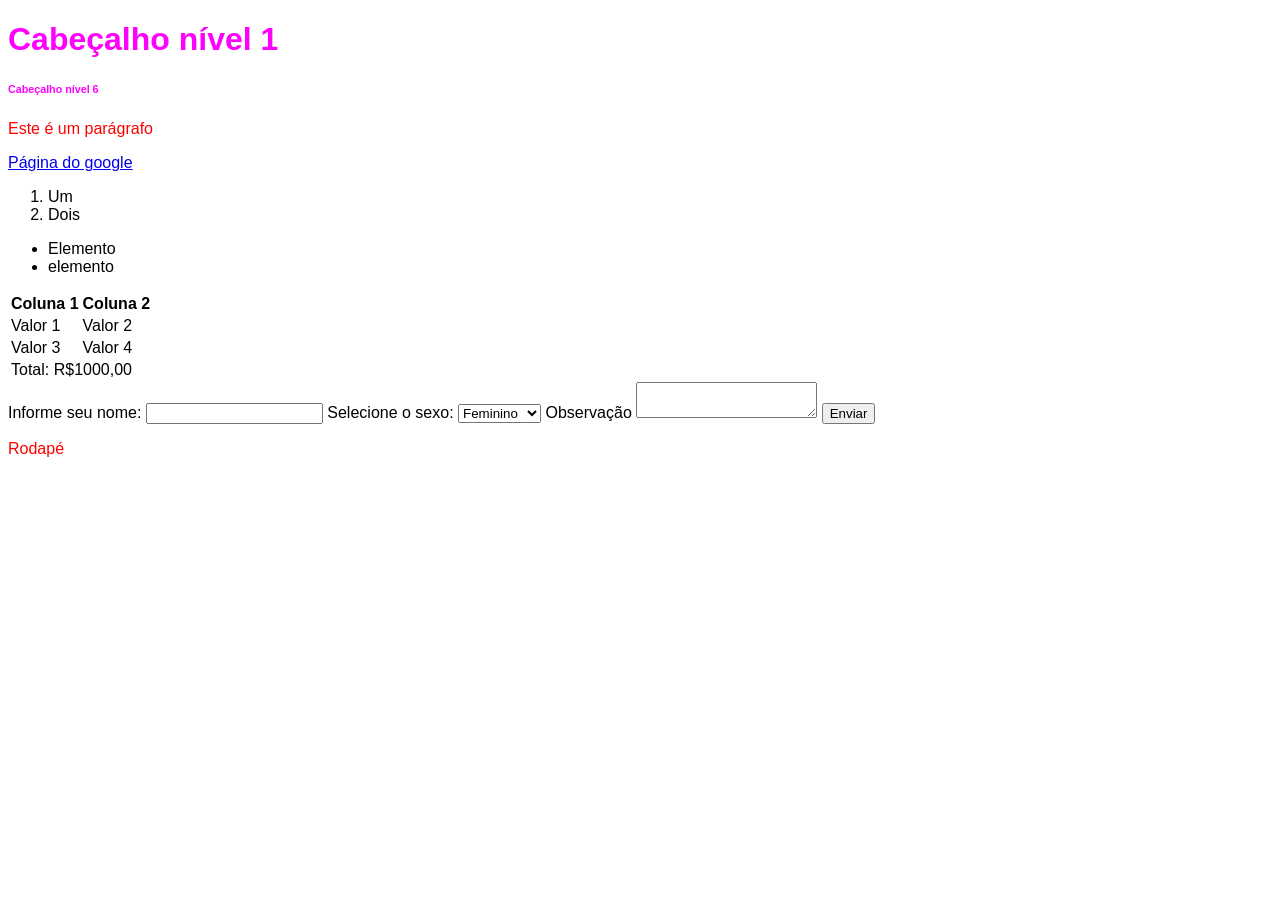
<file: index.html>
<!DOCTYPE html>
<html lang="pt-BR">
<head>
    <meta charset="UTF-8">
    <meta name="viewport" content="width=device-width, initial-scale=1.0">
    <title>Revisão HTML e CSS</title>
    <style>
        *{
            font-family: Arial, Helvetica, sans-serif;
        }
        p{
            color: red;
        }
        #nome{
            color: blue;
        }
        .titulos{
            color: magenta;
        }
    </style>
</head>
<body>
    <header>
        <nav></nav>
    </header>
    <main>
        <h1 class="titulos">Cabeçalho nível 1</h1>
        <h6 class="titulos">Cabeçalho nível 6</h6>
        <p>Este é um parágrafo</p>
        <a href="www.google.com" target="_blank">Página do google</a>
        <ol>
            <li>Um</li>
            <li>Dois</li>
        </ol>
        <ul>
            <li>Elemento</li>
            <li>elemento</li>
        </ul>
        <table>
            <thead>
                <tr>
                <th>Coluna 1</th>
                <th>Coluna 2</th>
                </tr>
            </thead>
            <tbody>
                <tr>
                    <td>Valor 1</td>
                    <td>Valor 2</td>
                </tr>
                <tr>
                    <td>Valor 3</td>
                    <td>Valor 4</td>
                </tr>
            </tbody>
            <tfoot>
                <tr>
                    <td colspan="2">Total: R$1000,00</td>
                </tr>
            </tfoot>
        </table>
        <form action="" method="">
            <label for="nome">Informe seu nome: </label>
            <input type="text" id="nome" name="nome">
            <label for="sexo">Selecione o sexo:</label>
            <select name="sexo" id="sexo">
                <option value="F">Feminino</option>
                <option value="M">Masculino</option>
            </select>
            <label for="obs">Observação</label>
            <textarea name="obs" id="obs"></textarea>
            <button type="submit">
                Enviar
            </button>
        </form>
    </main>
    <footer>
        <p>Rodapé</p>
    </footer>
</body>
</html>
</file>
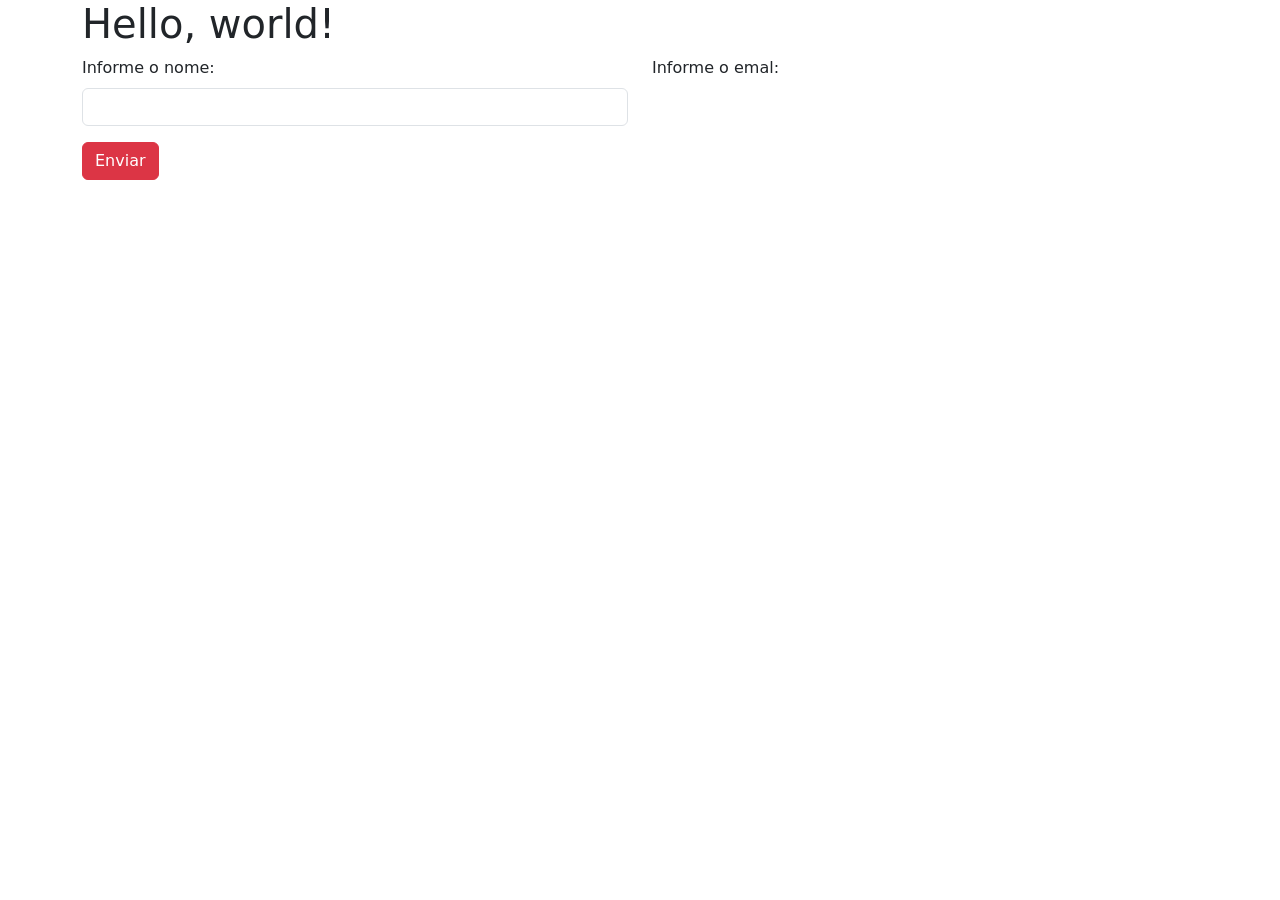
<file: bootstrap.html>
<!doctype html>
<html lang="pt-BR">
  <head>
    <meta charset="utf-8">
    <meta name="viewport" content="width=device-width, initial-scale=1">
    <title>Bootstrap</title>
    <link href="https://cdn.jsdelivr.net/npm/bootstrap@5.3.8/dist/css/bootstrap.min.css" rel="stylesheet" integrity="sha384-sRIl4kxILFvY47J16cr9ZwB07vP4J8+LH7qKQnuqkuIAvNWLzeN8tE5YBujZqJLB" crossorigin="anonymous">
  </head>
  <body>
    <main class="container">
        <h1>Hello, world!</h1>
        <div class="row">
            <div class="col-6">
                <label class="form-label">Informe o nome:</label>
                <input class="form-control">
            </div>
            <div class="col-6"><label>Informe o emal:</label></div>
        </div>
        <div class="row">
            <div class="col">
                <button class="btn btn-danger mt-3">Enviar</button>
            </div>
        </div>
    </main>
    <script src="https://cdn.jsdelivr.net/npm/bootstrap@5.3.8/dist/js/bootstrap.bundle.min.js" integrity="sha384-FKyoEForCGlyvwx9Hj09JcYn3nv7wiPVlz7YYwJrWVcXK/BmnVDxM+D2scQbITxI" crossorigin="anonymous"></script>
  </body>
</html>
</file>
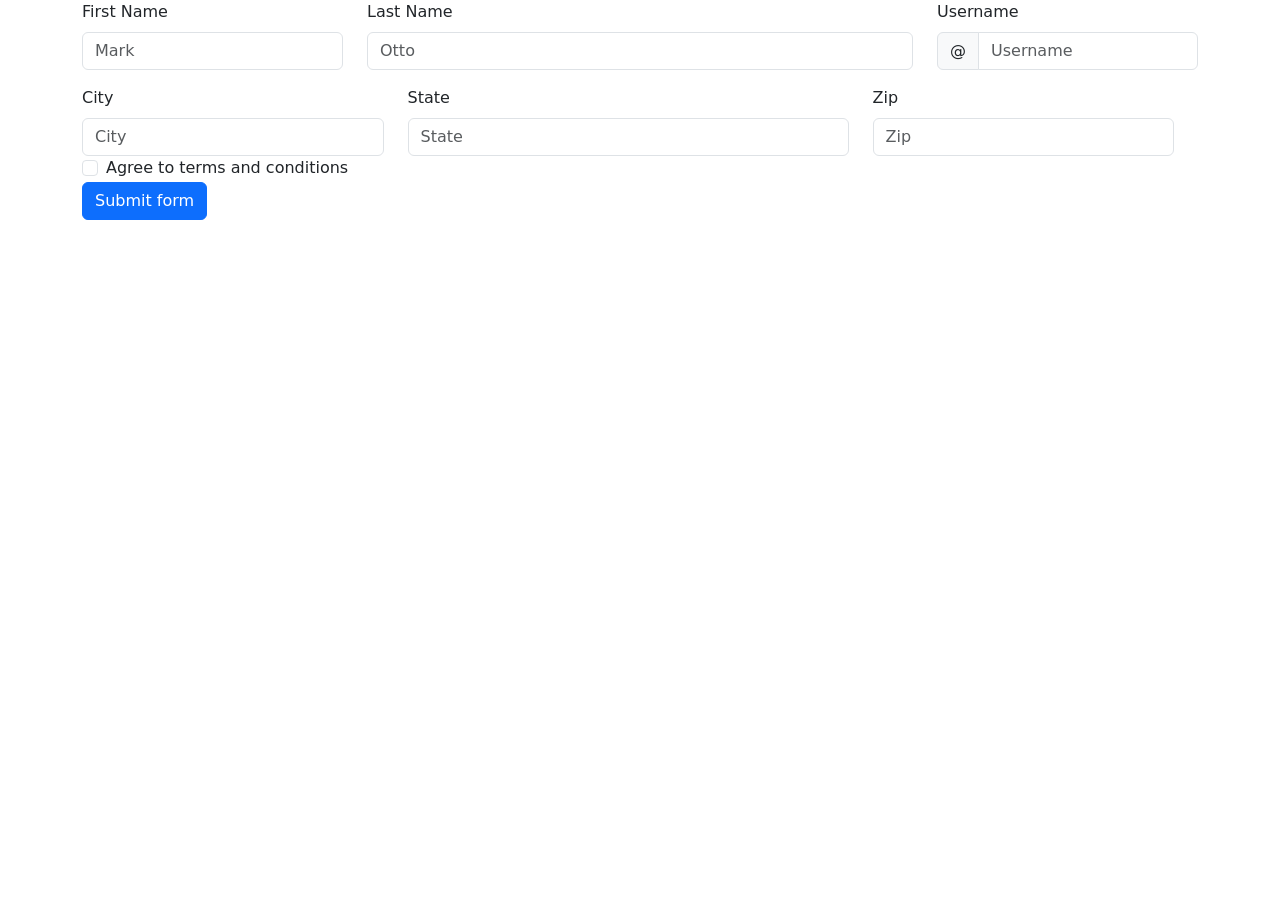
<file: exe01.html>
<!doctype html>
<html lang="en">

<head>
  <meta charset="utf-8">
  <meta name="viewport" content="width=device-width, initial-scale=1">
  <title>Bootstrap demo</title>
  <link href="https://cdn.jsdelivr.net/npm/bootstrap@5.3.8/dist/css/bootstrap.min.css" rel="stylesheet"
    integrity="sha384-sRIl4kxILFvY47J16cr9ZwB07vP4J8+LH7qKQnuqkuIAvNWLzeN8tE5YBujZqJLB" crossorigin="anonymous">
</head>

<body>
  <div class="container-md">
    <div class="row">
      <div class="col">
        <label for="FirstName" class="form-label">First Name</label>
        <input type="FirstName" class="form-control" id="FirstName" placeholder="Mark">
      </div>
      <div class="col-6">
        <label for="LastName" class="form-label">Last Name</label>
        <input type="LastName" class="form-control" id="LastName" placeholder="Otto">
      </div>
      <div class="col">
        <label for="Username" class="form-label">Username</label>
        <div class="input-group mb-3">
          <span class="input-group-text" id="basic-addon1">@</span>
          <input type="text" class="form-control" placeholder="Username" aria-label="Username"
            aria-describedby="basic-addon1">
        </div>
      </div>
      <div class="row">
        <div class="col">
          <label for="City" class="form-label">City</label>
          <input type="City" class="form-control" id="City" placeholder="City">
        </div>
        <div class="col-5">
          <label for="State" class="form-label">State</label>
          <input type="State" class="form-control" id="State" placeholder="State">
        </div>
        <div class="col">
          <label for="Zip" class="form-label">Zip</label>
          <input type="Zip" class="form-control" id="Zip" placeholder="Zip">
        </div>
      </div>
    </div>

    <div class="form-check">
      <input class="form-check-input" type="checkbox" value="" id="checkDefault">
      <label class="form-check-label" for="checkDefault">Agree to terms and conditions</label>
    </div>
    <button type="button" class="btn btn-primary">Submit form</button>
  </div>
    <script src="https://cdn.jsdelivr.net/npm/bootstrap@5.3.8/dist/js/bootstrap.bundle.min.js"
      integrity="sha384-FKyoEForCGlyvwx9Hj09JcYn3nv7wiPVlz7YYwJrWVcXK/BmnVDxM+D2scQbITxI"
      crossorigin="anonymous"></script>
</body>

</html>
</file>
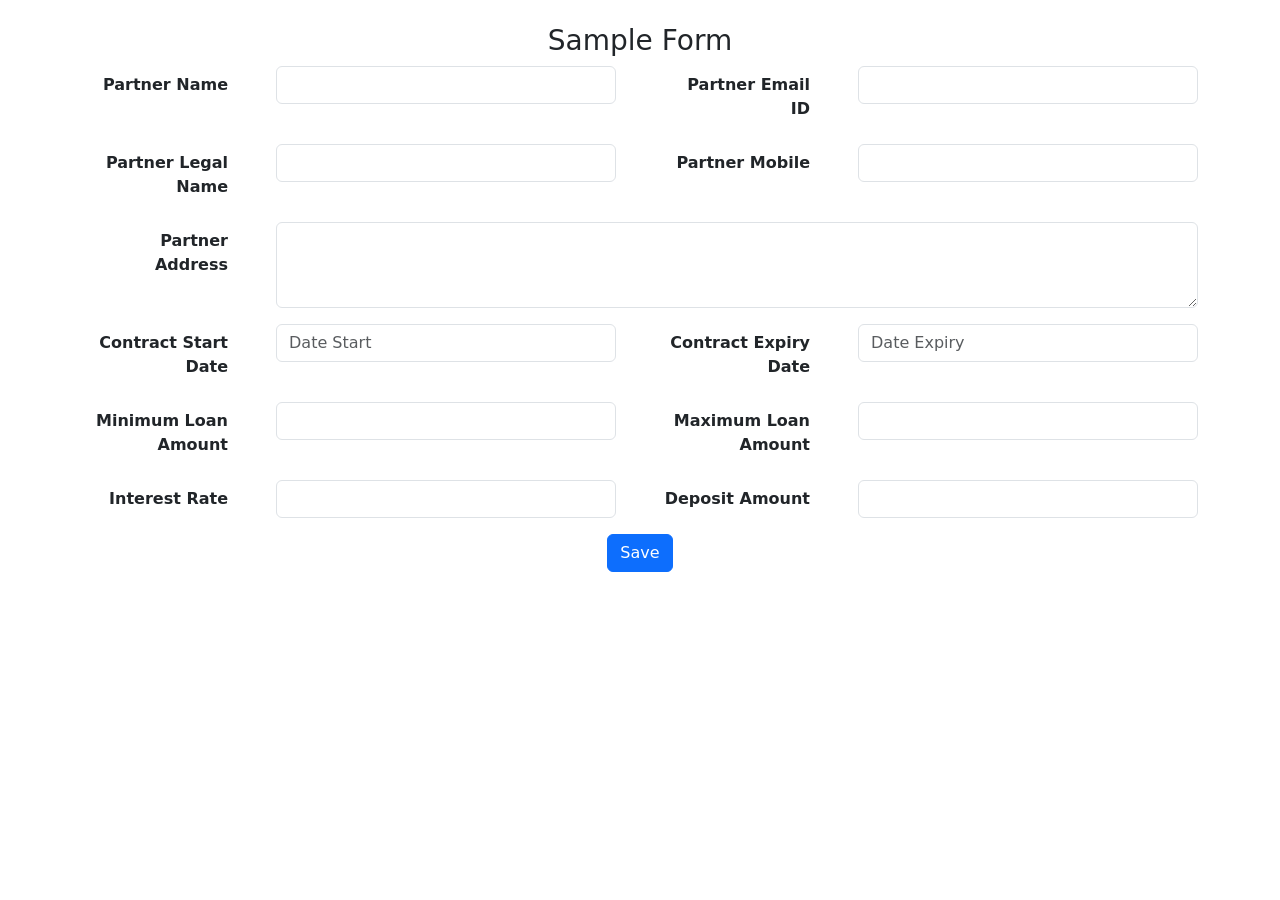
<file: formulario 3.html>
<!doctype html>
<html lang="en">

<head>
    <meta charset="utf-8">
    <meta name="viewport" content="width=device-width, initial-scale=1">
    <title>Formulario 3</title>
    <link href="https://cdn.jsdelivr.net/npm/bootstrap@5.3.8/dist/css/bootstrap.min.css" rel="stylesheet"
        integrity="sha384-sRIl4kxILFvY47J16cr9ZwB07vP4J8+LH7qKQnuqkuIAvNWLzeN8tE5YBujZqJLB" crossorigin="anonymous">
</head>

<body>
    <div class="container-md mt-4">
        <h3 class="text-center">Sample Form</h3>
        <div class="row g-5 mb-3">
            <div class="col-2 text-end">
                <label for="PartnerName" class="col-form-label fw-bold">Partner Name</label>
            </div>
            <div class="col-4">
                <input type="text" class="form-control" id="PartnerName">
            </div>
            <div class="col-2 text-end">
                <label for="PartnerEmail" class="col-form-label fw-bold">Partner Email ID</label>
            </div>
            <div class="col-4">
                <input type="email" class="form-control" id="PartnerEmail">
            </div>
        </div>
        <div class="row g-5 mb-3">
            <div class="col-2 text-end">
                <label for="PartnerLegalName" class="col-form-label fw-bold">Partner Legal Name</label>
            </div>
            <div class="col-4">
                <input type="text" class="form-control" id="PartnerLegalName">
            </div>
            <div class="col-2 text-end">
                <label for="PartnerMobile" class="col-form-label fw-bold">Partner Mobile</label>
            </div>
            <div class="col-4">
                <input type="text" class="form-control" id="PartnerMobile">
            </div>
        </div>
        <div class="row g-5 mb-3">
            <div class="col-2 text-end">
                <label for="PartnerAddress" class="col-form-label fw-bold">Partner Address</label>
            </div>
            <div class="col">
                <textarea class="form-control" id="PartnerAddressFormControlTextarea1" rows="3"></textarea>
            </div>
        </div>
        <div class="row g-5 mb-3">
            <div class="col-2 text-end">
                <label for="ContractStartDate" class="col-form-label fw-bold">ㅤㅤContract Start Date</label>
            </div>
            <div class="col-4">
                <input type="text" class="form-control" id="ContractStartDate" placeholder="Date Start">
            </div>
            <div class="col-2 text-end">
                <label for="ContractExpiryDate" class="col-form-label fw-bold">Contract Expiry Date</label>
            </div>
            <div class="col-4">
                <input type="text" class="form-control" id="ContractExpiryDate" placeholder="Date Expiry">
            </div>
        </div>
        <div class="row g-5 mb-3">
            <div class="col-2 text-end">
                <label for="MinimumLoanamount" class="col-form-label fw-bold">Minimum Loan Amount</label>
            </div>
            <div class="col-4">
                <input type="text" class="form-control" id="MinimumLoanAmount">
            </div>
            <div class="col-2 text-end">
                <label for="MaximumLoanamounte" class="col-form-label fw-bold">Maximum Loan Amount</label>
            </div>
            <div class="col-4">
                <input type="text" class="form-control" id="MaximumLoanamounte">
            </div>
        </div>
        <div class="row g-5 mb-3">
            <div class="col-2 text-end">
                <label for="InterestRate" class="col-form-label fw-bold">Interest Rate</label>
            </div>
            <div class="col-4">
                <input type="text" class="form-control" id="InterestRate">
            </div>
            <div class="col-2 text-end">
                <label for="DepositAmount" class="col-form-label fw-bold">Deposit Amount</label>
            </div>
            <div class="col-4">
                <input type="text" class="form-control" id="DepositAmount">
            </div>
        </div>
        <div class="text-center">
            <button type="button" class="btn btn-primary">Save</button>
        </div>
    </div>
    <script src="https://cdn.jsdelivr.net/npm/bootstrap@5.3.8/dist/js/bootstrap.bundle.min.js"
        integrity="sha384-FKyoEForCGlyvwx9Hj09JcYn3nv7wiPVlz7YYwJrWVcXK/BmnVDxM+D2scQbITxI"
        crossorigin="anonymous"></script>
</body>

</html>
</file>
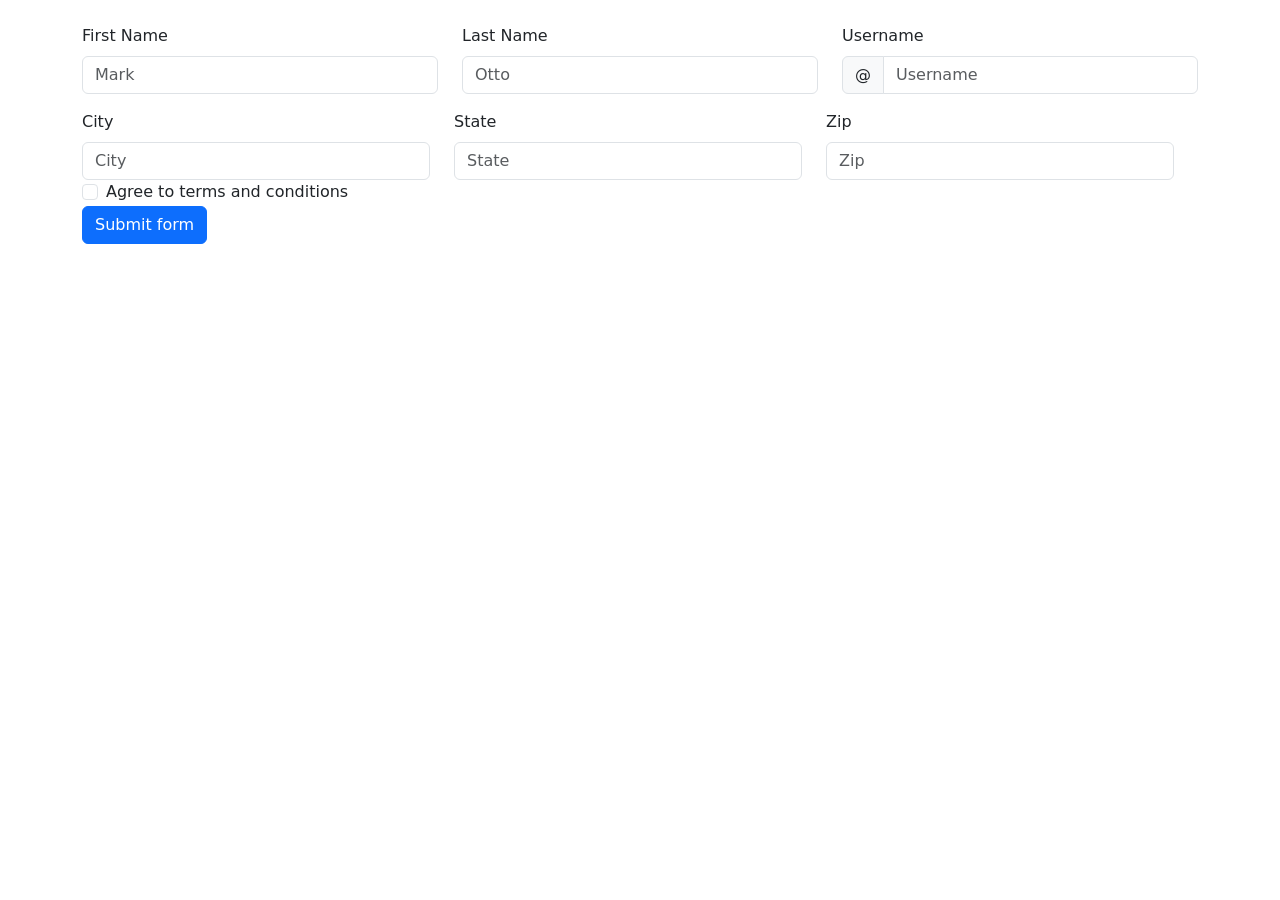
<file: formulario1.html>
<!doctype html>
<html lang="en">

<head>
  <meta charset="utf-8">
  <meta name="viewport" content="width=device-width, initial-scale=1">
  <title>fromulario 1</title>
  <link href="https://cdn.jsdelivr.net/npm/bootstrap@5.3.8/dist/css/bootstrap.min.css" rel="stylesheet"
    integrity="sha384-sRIl4kxILFvY47J16cr9ZwB07vP4J8+LH7qKQnuqkuIAvNWLzeN8tE5YBujZqJLB" crossorigin="anonymous">
</head>

<body>
  <div class="container-md mt-4">
    <div class="row">
      <div class="col">
        <label for="FirstName" class="form-label">First Name</label>
        <input type="text" class="form-control" id="FirstName" placeholder="Mark">
      </div>
      <div class="col">
        <label for="LastName" class="form-label">Last Name</label>
        <input type="text" class="form-control" id="LastName" placeholder="Otto">
      </div>
      <div class="col">
        <label for="Username" class="form-label">Username</label>
        <div class="input-group mb-3">
          <span class="input-group-text" id="basic-addon1">@</span>
          <input type="text" class="form-control" placeholder="Username" aria-label="Username"
            aria-describedby="basic-addon1">
        </div>
      </div>
      <div class="row">
        <div class="col">
          <label for="City" class="form-label">City</label>
          <input type="text" class="form-control" id="City" placeholder="City">
        </div>
        <div class="col">
          <label for="State" class="form-label">State</label>
          <input type="text" class="form-control" id="State" placeholder="State">
        </div>
        <div class="col">
          <label for="Zip" class="form-label">Zip</label>
          <input type="text" class="form-control" id="Zip" placeholder="Zip">
        </div>
      </div>
    </div>

    <div class="form-check">
      <input class="form-check-input" type="checkbox" value="" id="checkDefault">
      <label class="form-check-label" for="checkDefault">Agree to terms and conditions</label>
    </div>
    <button type="button" class="btn btn-primary">Submit form</button>
  </div>
  <script src="https://cdn.jsdelivr.net/npm/bootstrap@5.3.8/dist/js/bootstrap.bundle.min.js"
    integrity="sha384-FKyoEForCGlyvwx9Hj09JcYn3nv7wiPVlz7YYwJrWVcXK/BmnVDxM+D2scQbITxI"
    crossorigin="anonymous"></script>
</body>

</html>
</file>
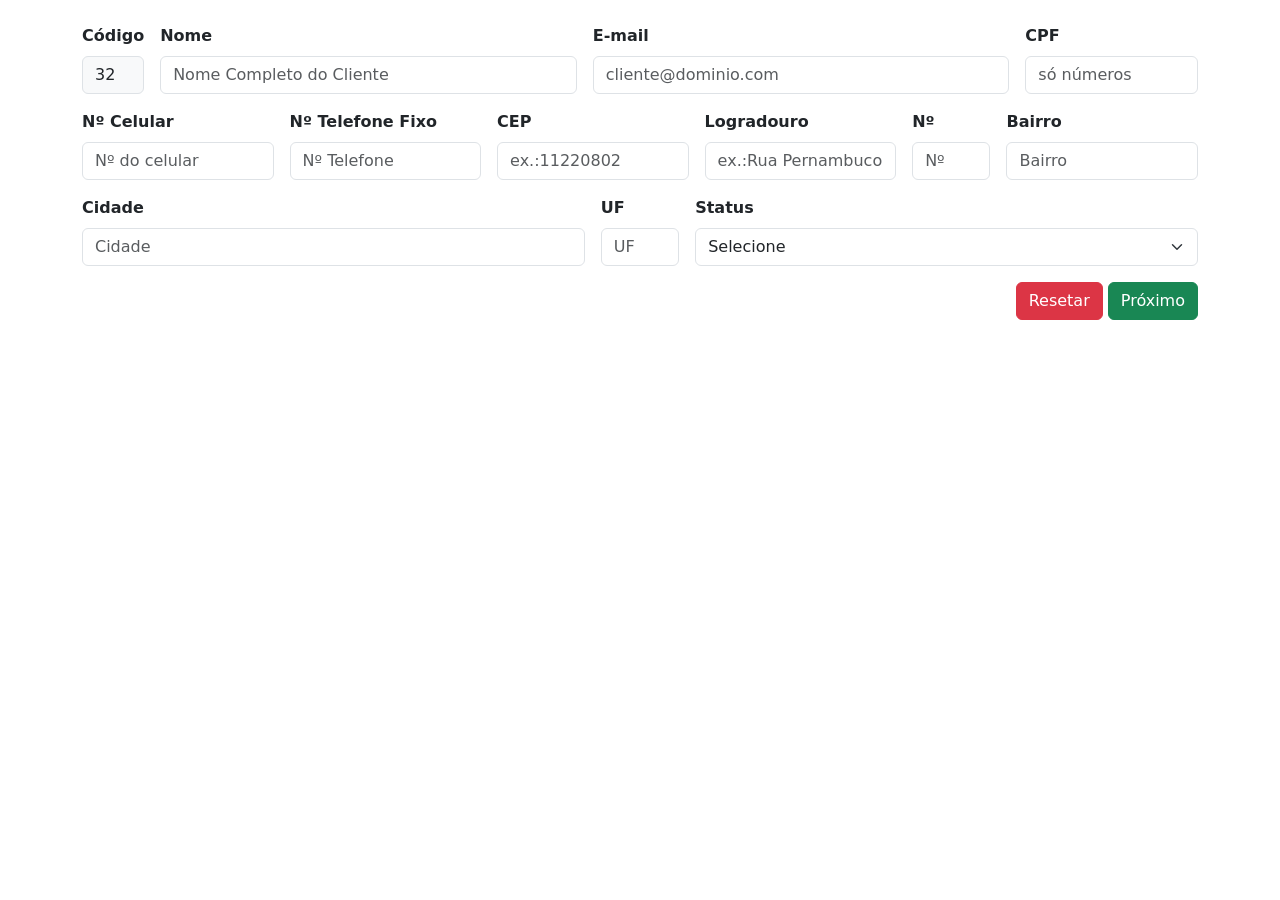
<file: formulario2.html>
<!doctype html>
<html lang="pt-BR">

<head>
    <meta charset="utf-8">
    <meta name="viewport" content="width=device-width, initial-scale=1">
    <title>Formulario 2</title>
    <link href="https://cdn.jsdelivr.net/npm/bootstrap@5.3.8/dist/css/bootstrap.min.css" rel="stylesheet"
        integrity="sha384-sRIl4kxILFvY47J16cr9ZwB07vP4J8+LH7qKQnuqkuIAvNWLzeN8tE5YBujZqJLB" crossorigin="anonymous">
</head>

<body>
<div class="container-md mt-4">
        <div class="row g-3 mb-3">
            <div class="col-md-auto">
                <label for="Codigo" class="form-label fw-bold">Código</label>
                <span class="input-group-text">32</span>
            </div>
            <div class="col">
                <label for="Nome" class="form-label fw-bold">Nome</label>
                <input type="text" class="form-control" id="Nome" placeholder="Nome Completo do Cliente">
            </div>
            <div class="col">
                <label for="Email" class="form-label fw-bold">E-mail</label>
                <input type="email" class="form-control" id="Email" placeholder="cliente@dominio.com">
            </div>
            <div class="col-md-2">
                <label for="CPF" class="form-label fw-bold">CPF</label>
                <input type="text" class="form-control" id="CPF" placeholder="só números">
            </div>
        </div>

        <div class="row g-3 mb-3">
            <div class="col">
                <label for="NCelular" class="form-label fw-bold">Nº Celular</label>
                <input type="text" class="form-control" id="NCelular" placeholder="Nº do celular">
            </div>
            <div class="col">
                <label for="NTelefone" class="form-label fw-bold">Nº Telefone Fixo</label>
                <input type="text" class="form-control" id="NTelefone" placeholder="Nº Telefone">
            </div>
            <div class="col">
                <label for="CEP" class="form-label fw-bold">CEP</label>
                <input type="text" class="form-control" id="CEP" placeholder="ex.:11220802">
            </div>
            <div class="col">
                <label for="Logradouro" class="form-label fw-bold">Logradouro</label>
                <input type="text" class="form-control" id="Logradouro" placeholder="ex.:Rua Pernambuco">
            </div>
            <div class="col-md-1">
                <label for="NCasa" class="form-label fw-bold">Nº</label>
                <input type="text" class="form-control" id="NCasa" placeholder="Nº">
            </div>
            <div class="col">
                <label for="Bairro" class="form-label fw-bold">Bairro</label>
                <input type="text" class="form-control" id="Bairro" placeholder="Bairro">
            </div>
        </div>

        <div class="row g-3 mb-3">
            <div class="col">
                <label for="Cidade" class="form-label fw-bold">Cidade</label>
                <input type="text" class="form-control" id="Cidade" placeholder="Cidade">
            </div>
            <div class="col-md-1">
                <label for="Estado" class="form-label fw-bold">UF</label>
                <input type="text" class="form-control" id="Estado" placeholder="UF">
            </div>
            <div class="col">
                <label class="form-label fw-bold"> Status</label>
                <select class="form-select" aria-label="Large select example">
                    <option selected>Selecione</option>
                    <option value="1">Ativo</option>
                    <option value="2">Desativado</option>
                </select>
            </div>
        </div>
        <div class="text-end">
            <button type="button" class="btn btn-danger">Resetar</button>
            <button type="button" class="btn btn-success">Próximo</button>
        </div>
    </div>

    <script src="https://cdn.jsdelivr.net/npm/bootstrap@5.3.8/dist/js/bootstrap.bundle.min.js"
        integrity="sha384-FKyoEForCGlyvwx9Hj09JcYn3nv7wiPVlz7YYwJrWVcXK/BmnVDxM+D2scQbITxI"
        crossorigin="anonymous"></script>
</body>

</html>
</file>
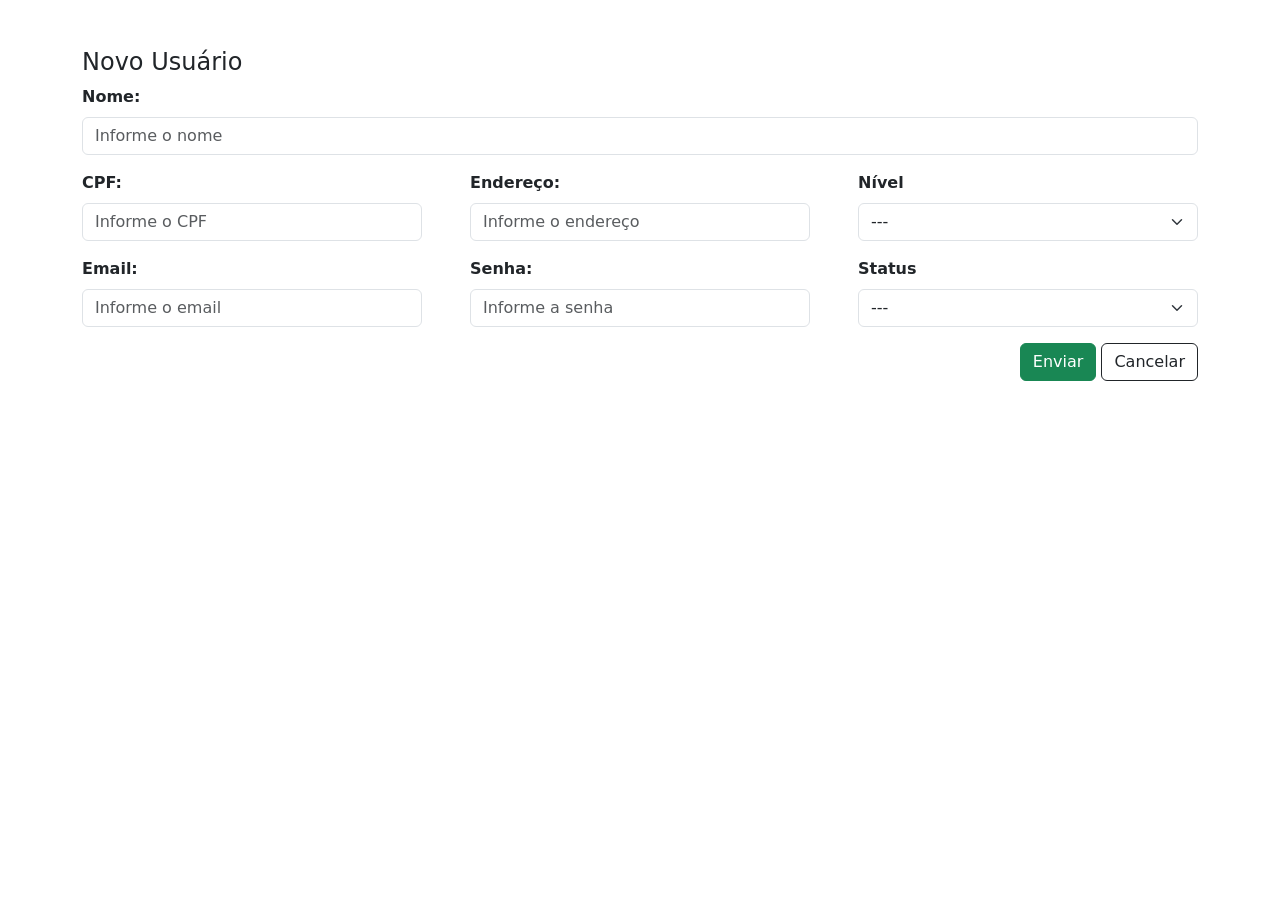
<file: formulario4.html>
<!doctype html>
<html lang="pt-BR">

<head>
    <meta charset="utf-8">
    <meta name="viewport" content="width=device-width, initial-scale=1">
    <title>Formulário 4</title>
    <link href="https://cdn.jsdelivr.net/npm/bootstrap@5.3.8/dist/css/bootstrap.min.css" rel="stylesheet"
        integrity="sha384-sRIl4kxILFvY47J16cr9ZwB07vP4J8+LH7qKQnuqkuIAvNWLzeN8tE5YBujZqJLB" crossorigin="anonymous">
</head>

<body>
    <div class="container-sm mt-5">
        <h4>Novo Usuário</h4>
        <div class="row g-5 mb-3">
            <div class="col">
                <label for="Nome" class="form-label fw-bold">Nome:</label>
                <input type="text" class="form-control" id="Nome" placeholder="Informe o nome">
            </div>
        </div>
        <div class="row g-5 mb-3">
            <div class="col">
                <label for="CPF" class="form-label fw-bold">CPF:</label>
                <input type="text" class="form-control" id="CPF" placeholder="Informe o CPF">
            </div>
            <div class="col">
                <label for="endereco" class="form-label fw-bold">Endereço:</label>
                <input type="text" class="form-control" id="endereco" placeholder="Informe o endereço">
            </div>
            <div class="col">
                <label for="status" class="form-label fw-bold">Nível</label>
                <select class="form-select" aria-label="Large select example">
                    <option selected>---</option>
                    <option value="1">Júnior</option>
                    <option value="2">Pleno</option>
                    <option value="3">Senior</option>
                </select>
            </div>
        </div>
        <div class="row g-5 mb-3">
            <div class="col">
                <label for="email" class="form-label fw-bold">Email:</label>
                <input type="email" class="form-control" id="email" placeholder="Informe o email">
            </div>
            <div class="col">
                <label for="senha" class="form-label fw-bold">Senha:</label>
                <input type="password" class="form-control" id="senha" placeholder="Informe a senha">
            </div>
            <div class="col">
                <label for="status" class="form-label fw-bold">Status</label>
                <select class="form-select" aria-label="Large select example">
                    <option selected>---</option>
                    <option value="1">Ativo</option>
                    <option value="2">Desligado</option>
                </select>
            </div>
        </div>
        <div class="text-end">
            <button type="button" class="btn btn-success">Enviar</button>
            <button type="button" class="btn btn-outline-dark">Cancelar</button>
        </div>
    </div>
    <script src="https://cdn.jsdelivr.net/npm/bootstrap@5.3.8/dist/js/bootstrap.bundle.min.js"
        integrity="sha384-FKyoEForCGlyvwx9Hj09JcYn3nv7wiPVlz7YYwJrWVcXK/BmnVDxM+D2scQbITxI"
        crossorigin="anonymous"></script>
</body>

</html>
</file>
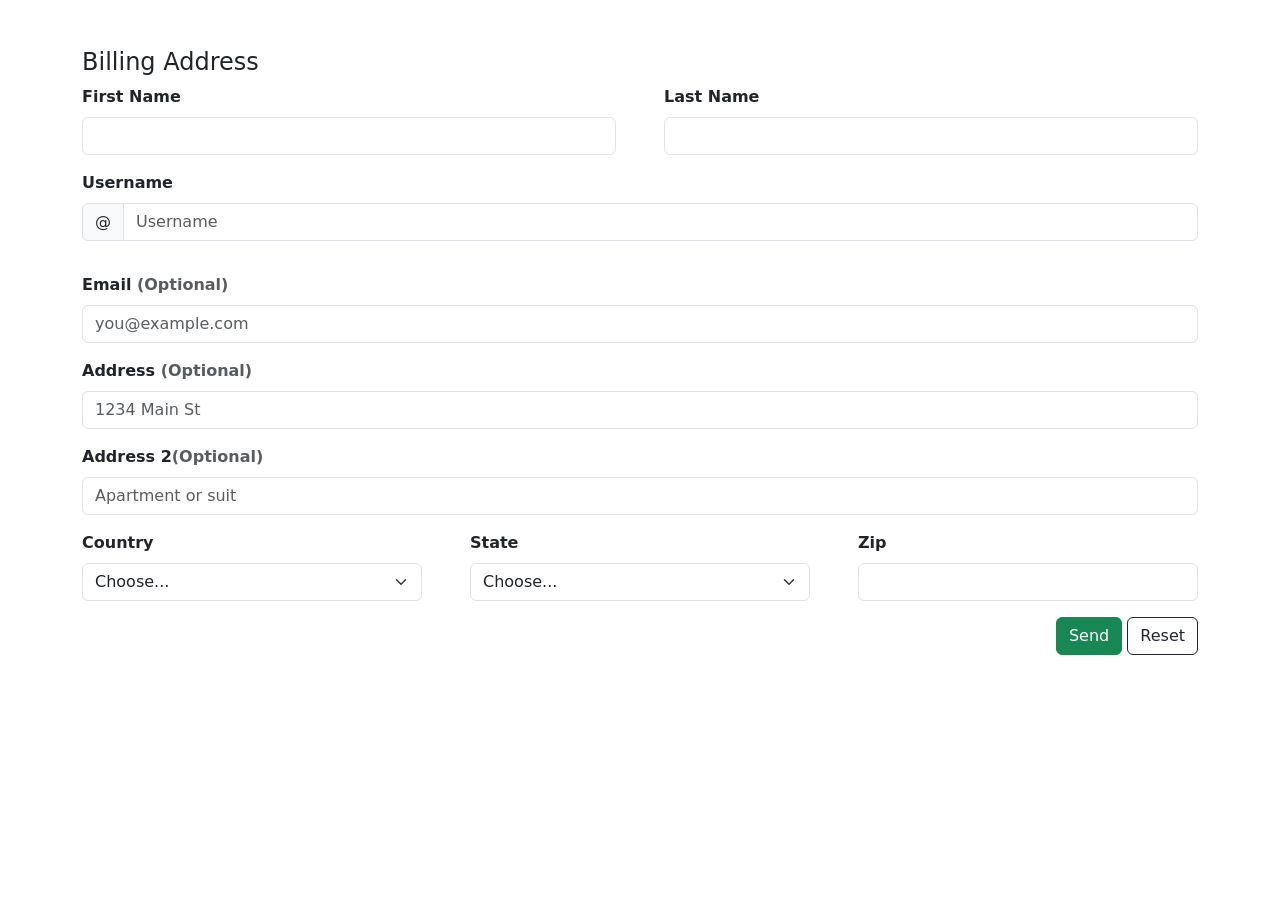
<file: formulario5.html>
<!doctype html>
<html lang="pt-br">

<head>
    <meta charset="utf-8">
    <meta name="viewport" content="width=device-width, initial-scale=1">
    <title>Bootstrap demo</title>
    <link href="https://cdn.jsdelivr.net/npm/bootstrap@5.3.8/dist/css/bootstrap.min.css" rel="stylesheet"
        integrity="sha384-sRIl4kxILFvY47J16cr9ZwB07vP4J8+LH7qKQnuqkuIAvNWLzeN8tE5YBujZqJLB" crossorigin="anonymous">
</head>

<body>
    <div class="container-sm mt-5">
        <h4>Billing Address</h4>
        <div class="row g-5 mb-3">
            <div class="col">
                <label for="FirstName" class="form-label fw-bold">First Name</label>
                <input type="text" class="form-control" id="FirstName">
            </div>
            <div class="col">
                <label for="LastName" class="form-label fw-bold">Last Name</label>
                <input type="text" class="form-control" id="LastName">
            </div>
        </div>
        <div class="row g-5 mb-3">
            <div class="col">
                <label for="Username" class="form-label fw-bold">Username</label>
                <div class="input-group mb-3">
                    <span class="input-group-text" id="basic-addon1">@</span>
                    <input type="text" class="form-control" placeholder="Username" aria-label="Username"
                        aria-describedby="basic-addon1">
                </div>
            </div>
        </div>
        <div class="row g-5 mb-3">
            <div class="col">
                <label for="email" class="form-label fw-bold">Email <a
                        class="text-body-secondary text-decoration-none">(Optional)</a></label>
                <input type="email" class="form-control" id="email" placeholder="you@example.com">
            </div>
        </div>
        <div class="row g-5 mb-3">
            <div class="col">
                <label for="address" class="form-label fw-bold">Address <a
                        class="text-body-secondary text-decoration-none">(Optional)</a></label>
                <input type="text" class="form-control" id="address" placeholder="1234 Main St">
            </div>
        </div>
        <div class="row g-5 mb-3">
            <div class="col">
                <label for="address2" class="form-label fw-bold">Address 2<a
                        class="text-body-secondary text-decoration-none">(Optional)</a></label>
                <input type="text" class="form-control" id="address2" placeholder="Apartment or suit">
            </div>
        </div>
        <div class="row g-5 mb-3">
            <div class="col">
                <label for="country" class="form-label fw-bold">Country</label>
                <select class="form-select" aria-label="Default select example">
                    <option selected>Choose...</option>
                    <option value="1">Canada</option>
                    <option value="2">Brazil</option>
                    <option value="3">EUA</option>
                </select>
            </div>
            <div class="col">
                <label for="state" class="form-label fw-bold">State</label>
                <select class="form-select" aria-label="Default select example">
                    <option selected>Choose...</option>
                    <option value="1">Canada</option>
                    <option value="2">Brazil</option>
                    <option value="3">EUA</option>
                </select>
            </div>
            <div class="col">
                <label for="zip" class="form-label fw-bold">Zip</label>
                <input type="text" class="form-control" id="zip">
            </div>
        </div>
        <div class="text-end">
            <button type="button" class="btn btn-success">Send</button>
            <button type="button" class="btn btn-outline-dark">Reset</button>
        </div>
    </div>
    <script src="https://cdn.jsdelivr.net/npm/bootstrap@5.3.8/dist/js/bootstrap.bundle.min.js"
        integrity="sha384-FKyoEForCGlyvwx9Hj09JcYn3nv7wiPVlz7YYwJrWVcXK/BmnVDxM+D2scQbITxI"
        crossorigin="anonymous"></script>
</body>

</html>
</file>
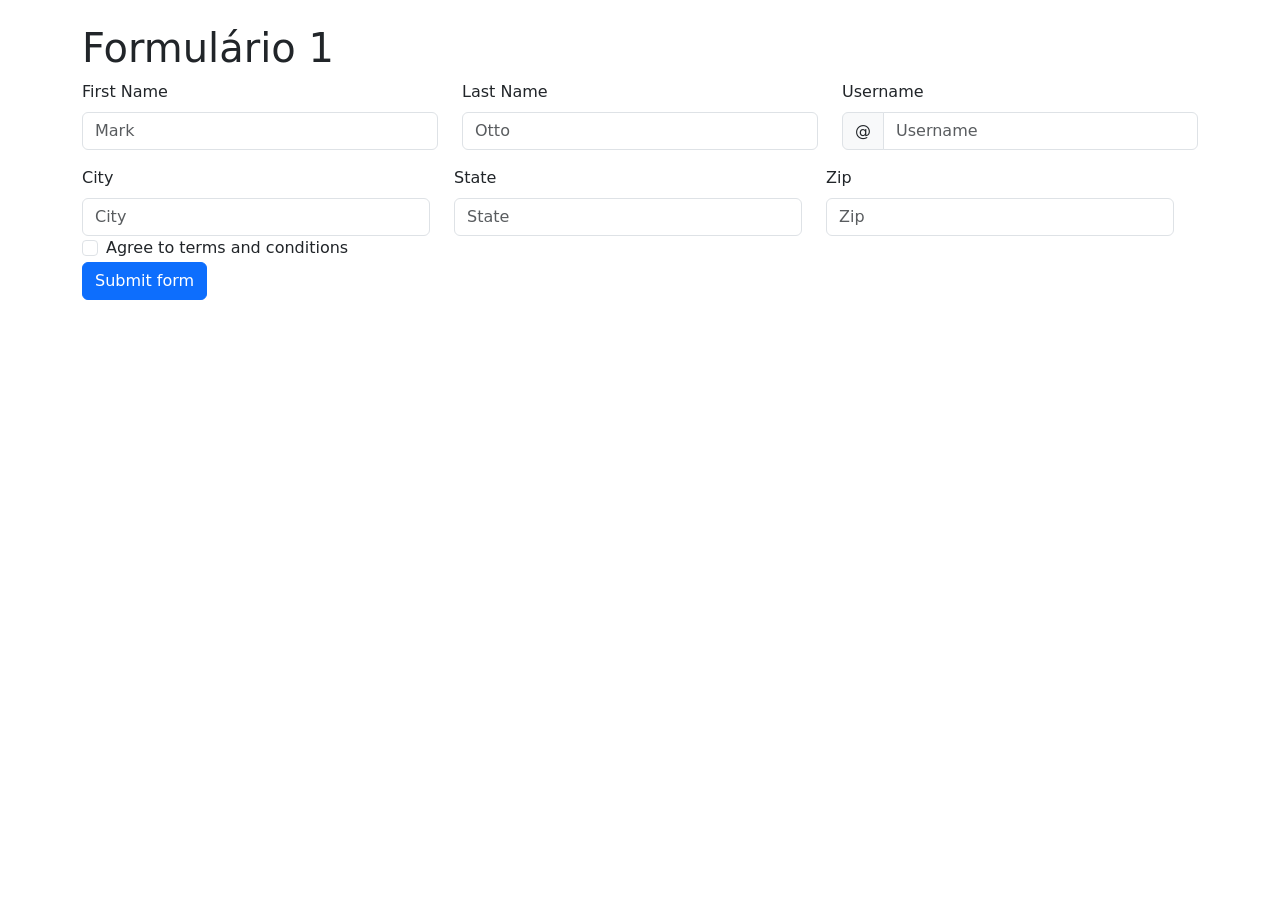
<file: Formularios(Lista 1)/formulario1.html>
<!doctype html>
<html lang="en">

<head>
  <meta charset="utf-8">
  <meta name="viewport" content="width=device-width, initial-scale=1">
  <title>Formulario 1</title>
  <link href="https://cdn.jsdelivr.net/npm/bootstrap@5.3.8/dist/css/bootstrap.min.css" rel="stylesheet"
    integrity="sha384-sRIl4kxILFvY47J16cr9ZwB07vP4J8+LH7qKQnuqkuIAvNWLzeN8tE5YBujZqJLB" crossorigin="anonymous">
</head>

<body>
  <div class="container-md mt-4">
    <h1>Formulário 1</h1>
    <div class="row">
      <div class="col">
        <label for="FirstName" class="form-label">First Name</label>
        <input type="text" class="form-control" id="FirstName" placeholder="Mark">
      </div>
      <div class="col">
        <label for="LastName" class="form-label">Last Name</label>
        <input type="text" class="form-control" id="LastName" placeholder="Otto">
      </div>
      <div class="col">
        <label for="Username" class="form-label">Username</label>
        <div class="input-group mb-3">
          <span class="input-group-text" id="basic-addon1">@</span>
          <input type="text" class="form-control" placeholder="Username" aria-label="Username"
            aria-describedby="basic-addon1">
        </div>
      </div>
      <div class="row">
        <div class="col">
          <label for="City" class="form-label">City</label>
          <input type="text" class="form-control" id="City" placeholder="City">
        </div>
        <div class="col">
          <label for="State" class="form-label">State</label>
          <input type="text" class="form-control" id="State" placeholder="State">
        </div>
        <div class="col">
          <label for="Zip" class="form-label">Zip</label>
          <input type="text" class="form-control" id="Zip" placeholder="Zip">
        </div>
      </div>
    </div>

    <div class="form-check">
      <input class="form-check-input" type="checkbox" value="" id="checkDefault">
      <label class="form-check-label" for="checkDefault">Agree to terms and conditions</label>
    </div>
    <button type="button" class="btn btn-primary">Submit form</button>
  </div>
  <script src="https://cdn.jsdelivr.net/npm/bootstrap@5.3.8/dist/js/bootstrap.bundle.min.js"
    integrity="sha384-FKyoEForCGlyvwx9Hj09JcYn3nv7wiPVlz7YYwJrWVcXK/BmnVDxM+D2scQbITxI"
    crossorigin="anonymous"></script>
</body>

</html>
</file>
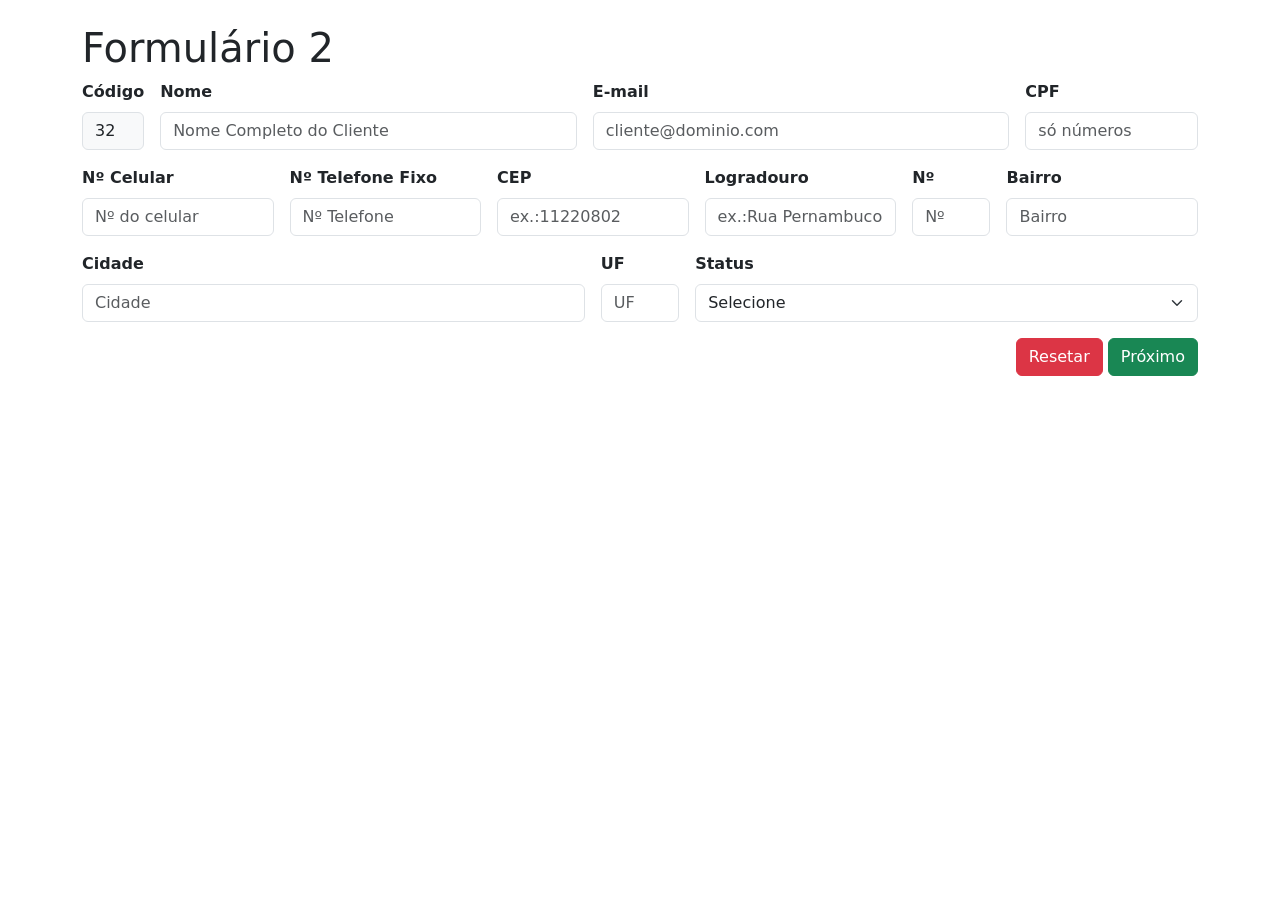
<file: Formularios(Lista 1)/formulario2.html>
<!doctype html>
<html lang="pt-BR">

<head>
    <meta charset="utf-8">
    <meta name="viewport" content="width=device-width, initial-scale=1">
    <title>Formulario 2</title>
    <link href="https://cdn.jsdelivr.net/npm/bootstrap@5.3.8/dist/css/bootstrap.min.css" rel="stylesheet"
        integrity="sha384-sRIl4kxILFvY47J16cr9ZwB07vP4J8+LH7qKQnuqkuIAvNWLzeN8tE5YBujZqJLB" crossorigin="anonymous">
</head>

<body>
<div class="container-md mt-4">
    <h1>Formulário 2</h1>
        <div class="row g-3 mb-3">
            <div class="col-md-auto">
                <label for="Codigo" class="form-label fw-bold">Código</label>
                <span class="input-group-text">32</span>
            </div>
            <div class="col">
                <label for="Nome" class="form-label fw-bold">Nome</label>
                <input type="text" class="form-control" id="Nome" placeholder="Nome Completo do Cliente">
            </div>
            <div class="col">
                <label for="Email" class="form-label fw-bold">E-mail</label>
                <input type="email" class="form-control" id="Email" placeholder="cliente@dominio.com">
            </div>
            <div class="col-md-2">
                <label for="CPF" class="form-label fw-bold">CPF</label>
                <input type="text" class="form-control" id="CPF" placeholder="só números">
            </div>
        </div>

        <div class="row g-3 mb-3">
            <div class="col">
                <label for="NCelular" class="form-label fw-bold">Nº Celular</label>
                <input type="text" class="form-control" id="NCelular" placeholder="Nº do celular">
            </div>
            <div class="col">
                <label for="NTelefone" class="form-label fw-bold">Nº Telefone Fixo</label>
                <input type="text" class="form-control" id="NTelefone" placeholder="Nº Telefone">
            </div>
            <div class="col">
                <label for="CEP" class="form-label fw-bold">CEP</label>
                <input type="text" class="form-control" id="CEP" placeholder="ex.:11220802">
            </div>
            <div class="col">
                <label for="Logradouro" class="form-label fw-bold">Logradouro</label>
                <input type="text" class="form-control" id="Logradouro" placeholder="ex.:Rua Pernambuco">
            </div>
            <div class="col-md-1">
                <label for="NCasa" class="form-label fw-bold">Nº</label>
                <input type="text" class="form-control" id="NCasa" placeholder="Nº">
            </div>
            <div class="col">
                <label for="Bairro" class="form-label fw-bold">Bairro</label>
                <input type="text" class="form-control" id="Bairro" placeholder="Bairro">
            </div>
        </div>

        <div class="row g-3 mb-3">
            <div class="col">
                <label for="Cidade" class="form-label fw-bold">Cidade</label>
                <input type="text" class="form-control" id="Cidade" placeholder="Cidade">
            </div>
            <div class="col-md-1">
                <label for="Estado" class="form-label fw-bold">UF</label>
                <input type="text" class="form-control" id="Estado" placeholder="UF">
            </div>
            <div class="col">
                <label class="form-label fw-bold"> Status</label>
                <select class="form-select" aria-label="Large select example">
                    <option selected>Selecione</option>
                    <option value="1">Ativo</option>
                    <option value="2">Desativado</option>
                </select>
            </div>
        </div>
        <div class="text-end">
            <button type="button" class="btn btn-danger">Resetar</button>
            <button type="button" class="btn btn-success">Próximo</button>
        </div>
    </div>

    <script src="https://cdn.jsdelivr.net/npm/bootstrap@5.3.8/dist/js/bootstrap.bundle.min.js"
        integrity="sha384-FKyoEForCGlyvwx9Hj09JcYn3nv7wiPVlz7YYwJrWVcXK/BmnVDxM+D2scQbITxI"
        crossorigin="anonymous"></script>
</body>

</html>
</file>
